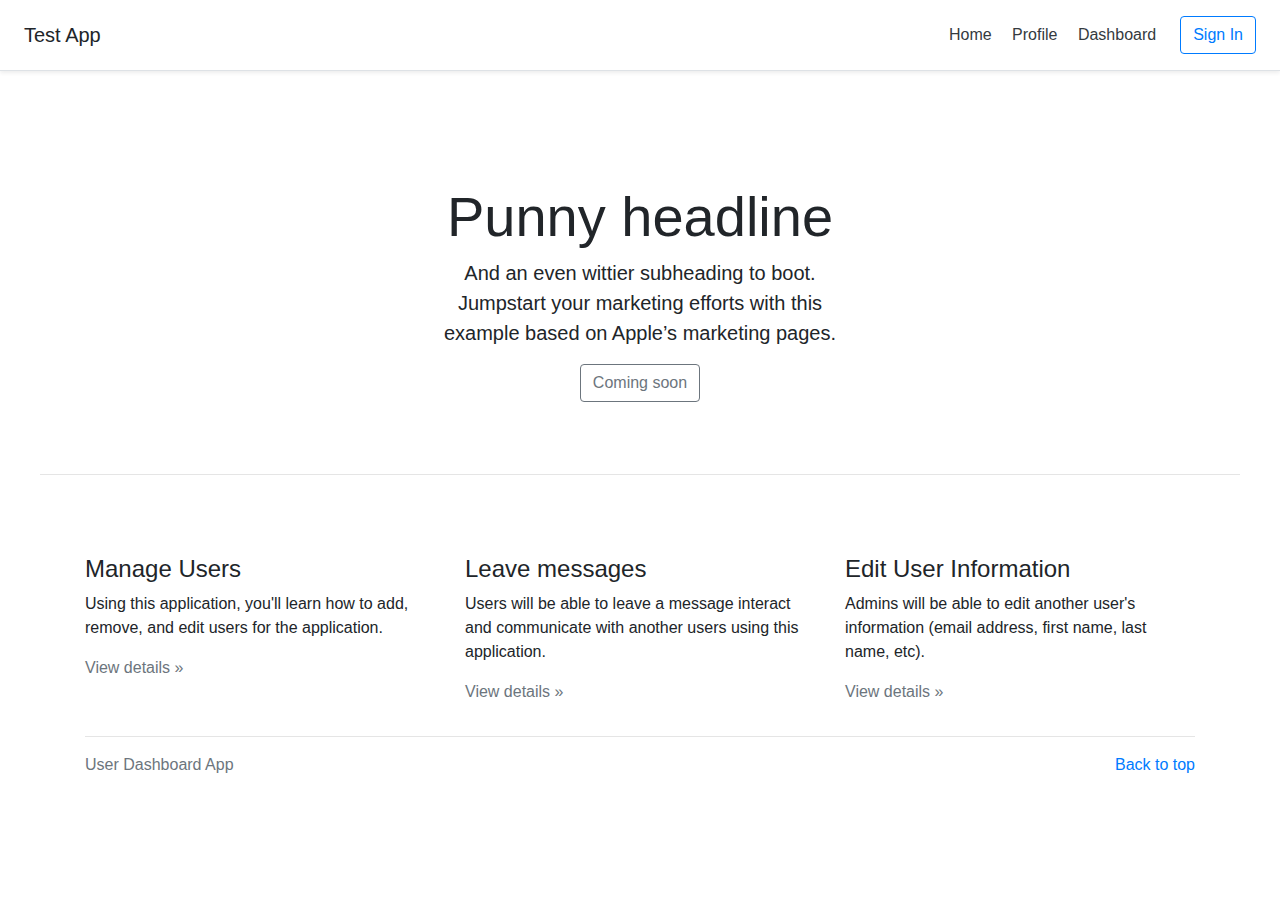
<file: dojo_wall_app/templates/welcome.html>
<!DOCTYPE html>
<html lang="en">
  <head>
    <meta charset="UTF-8" />
    <meta name="viewport" content="width=device-width, initial-scale=1.0" />
    <title>Document</title>

    <!-- CSS only -->
    <link
      rel="stylesheet"
      href="https://stackpath.bootstrapcdn.com/bootstrap/4.5.2/css/bootstrap.min.css"
      integrity="sha384-JcKb8q3iqJ61gNV9KGb8thSsNjpSL0n8PARn9HuZOnIxN0hoP+VmmDGMN5t9UJ0Z"
      crossorigin="anonymous"
    />
  </head>

  <body>
    <!-- navbar -->
    <div
      class="d-flex flex-column flex-md-row align-items-center p-3 px-md-4 mb-3 bg-white border-bottom shadow-sm"
    >
      <h5 class="my-0 mr-md-auto font-weight-normal">Test App</h5>
      <nav class="my-2 my-md-0 mr-md-3">
        <a class="p-2 text-dark" href="/dashboard">Home</a>
        <a class="p-2 text-dark" href="#">Profile</a>
        <a class="p-2 text-dark" href="#">Dashboard</a>
      </nav>
      <a class="btn btn-outline-primary" href="/signin">Sign In</a>
    </div>
    <!-- main -->
    <div
      class="position-relative overflow-hidden p-3 p-md-4 m-md-3 text-center"
    >
      <div class="col-md-5 p-lg-5 mx-auto my-4">
        <h1 class="display-4 font-weight-normal">Punny headline</h1>
        <p class="lead font-weight-normal">
          And an even wittier subheading to boot. Jumpstart your marketing
          efforts with this example based on Apple’s marketing pages.
        </p>
        <a class="btn btn-outline-secondary" href="#">Coming soon</a>
      </div>
      <div class="product-device shadow-sm d-none d-md-block"></div>
      <div
        class="product-device product-device-2 shadow-sm d-none d-md-block"
      ></div>
      <hr />
    </div>
    <!-- row -->
    <br />
    <div class="container">
      <!-- Example row of columns -->
      <div class="row">
        <div class="col-md-4">
          <h4>Manage Users</h4>
          <p>
            Using this application, you'll learn how to add, remove, and edit
            users for the application.
          </p>
          <p>
            <a class="text-muted" href="#">View details &raquo;</a>
          </p>
        </div>
        <div class="col-md-4">
          <h4>Leave messages</h4>
          <p>
            Users will be able to leave a message interact and communicate with
            another users using this application.
          </p>
          <p>
            <a class="text-muted" href="#">View details &raquo;</a>
          </p>
        </div>
        <div class="col-md-4">
          <h4>Edit User Information</h4>
          <p>
            Admins will be able to edit another user's information (email
            address, first name, last name, etc).
          </p>
          <p>
            <a class="text-muted" href="#">View details &raquo;</a>
          </p>
        </div>
      </div>

      <hr />
    </div>
    <!-- /container -->
    <!-- footer -->
    <footer class="text-muted">
      <div class="container">
        <p class="float-right">
          <a href="#">Back to top</a>
        </p>
        <p>User Dashboard App</p>
        <br />
      </div>
    </footer>
  </body>
</html>
</file>
